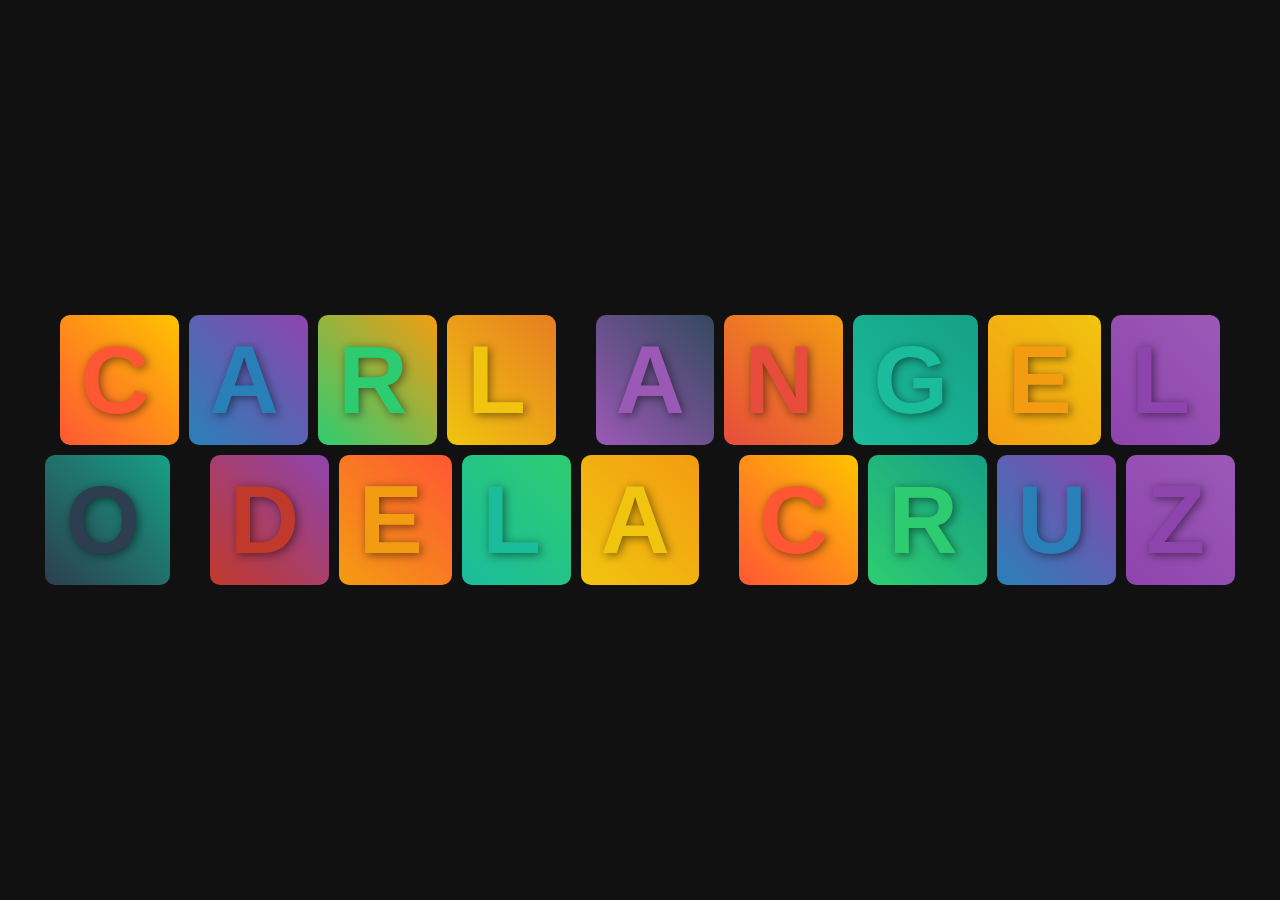
<file: index.html>
<!DOCTYPE html>
<html lang="en">
<head>
  <meta charset="UTF-8">
  <meta name="viewport" content="width=device-width, initial-scale=1.0">
  <title>Unique Design - Carl Angelo Dela Cruz</title>
  <link rel="stylesheet" href="style.css">
</head>
<body>

  <div class="name-container">
    <!-- CARL -->
    <span class="letter" id="C">C</span>
    <span class="letter" id="A">A</span>
    <span class="letter" id="R">R</span>
    <span class="letter" id="L">L</span>

    <!-- SPACE -->
    <span class="space"> </span>

    <!-- ANGELO -->
    <span class="letter" id="A2">A</span>
    <span class="letter" id="N">N</span>
    <span class="letter" id="G">G</span>
    <span class="letter" id="E">E</span>
    <span class="letter" id="L2">L</span>
    <span class="letter" id="O">O</span>

    <!-- SPACE -->
    <span class="space"> </span>

    <!-- DELA -->
    <span class="letter" id="D">D</span>
    <span class="letter" id="E2">E</span>
    <span class="letter" id="L3">L</span>
    <span class="letter" id="A3">A</span>

    <!-- SPACE -->
    <span class="space"> </span>

    <!-- CRUZ -->
    <span class="letter" id="C2">C</span>
    <span class="letter" id="R2">R</span>
    <span class="letter" id="U">U</span>
    <span class="letter" id="Z">Z</span>
  </div>

</body>
</html>
</file>
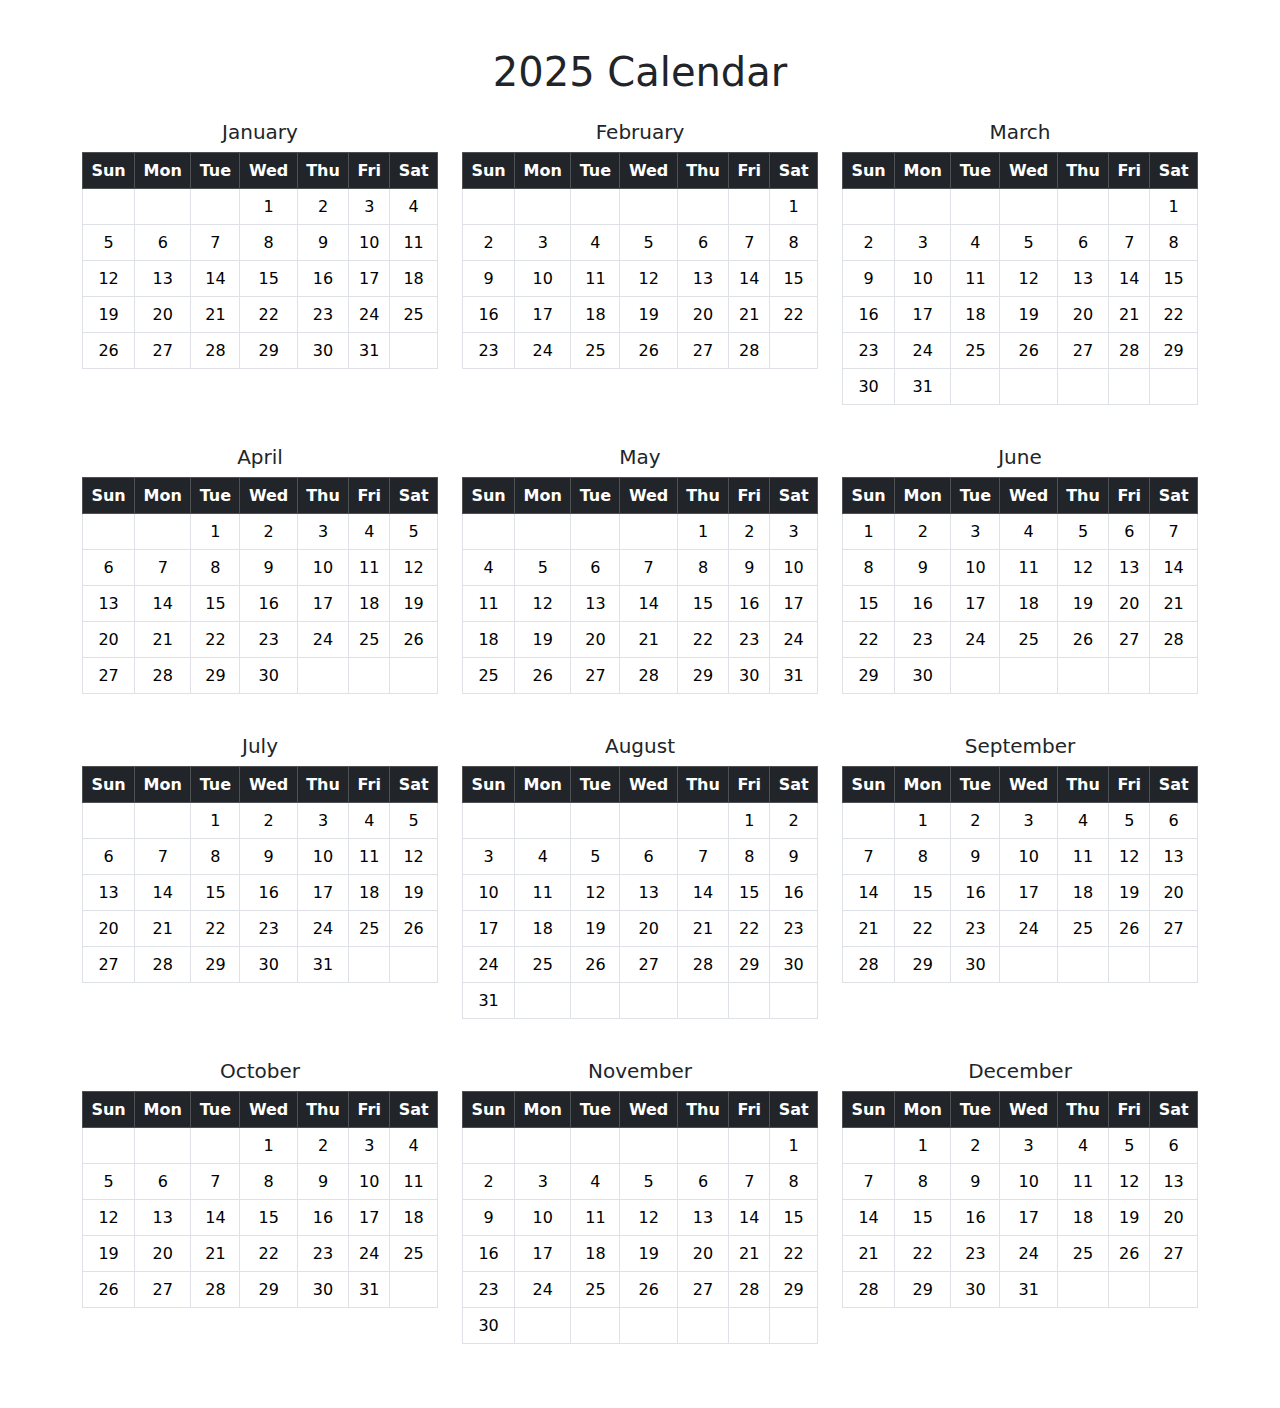
<file: calendar.html>
<html lang="en"><head>
    <meta charset="UTF-8">
    <meta name="viewport" content="width=device-width, initial-scale=1.0">
    <title>2025 Calendar</title>
    <!-- Bootstrap CSS -->
    <link rel="stylesheet" href="https://cdn.jsdelivr.net/npm/bootstrap@5.3.3/dist/css/bootstrap.min.css">
</head>
<body>
    <div class="container py-5">
      <h1 class="text-center mb-4">2025 Calendar</h1>
      <div class="row g-4">
        <!-- Loop for Months -->
        <script>
          const monthNames = [
            "January", "February", "March", "April",
            "May", "June", "July", "August",
            "September", "October", "November", "December"
          ];
  
          const daysInMonth = (month, year) => new Date(year, month + 1, 0).getDate();
          const getFirstDay = (month, year) => new Date(year, month, 1).getDay();
  
          for (let month = 0; month < 12; month++) {
            document.write(`
              <div class="col-lg-4 col-md-6">
                <h5 class="text-center">${monthNames[month]}</h5>
                <table class="table table-bordered table-responsive text-center">
                  <thead class="table-dark">
                    <tr>
                      <th>Sun</th>
                      <th>Mon</th>
                      <th>Tue</th>
                      <th>Wed</th>
                      <th>Thu</th>
                      <th>Fri</th>
                      <th>Sat</th>
                    </tr>
                  </thead>
                  <tbody>
            `);
  
            const days = daysInMonth(month, 2025);
            const firstDay = getFirstDay(month, 2025);
  
            let dayCounter = 1;
            for (let i = 0; i < 6; i++) {
              document.write('<tr>');
              for (let j = 0; j < 7; j++) {
                if ((i === 0 && j < firstDay) || dayCounter > days) {
                  document.write('<td></td>');
                } else {
                  document.write(<td>${dayCounter}</td>);
                  dayCounter++;
                }
              }
              document.write('</tr>');
              if (dayCounter > days) break;
            }
  
            document.write(`
                  </tbody>
                </table>
              </div>
            `);
          }
        </script>
              <div class="col-lg-4 col-md-6">
                <h5 class="text-center">January</h5>
                <table class="table table-bordered table-responsive text-center">
                  <thead class="table-dark">
                    <tr>
                      <th>Sun</th>
                      <th>Mon</th>
                      <th>Tue</th>
                      <th>Wed</th>
                      <th>Thu</th>
                      <th>Fri</th>
                      <th>Sat</th>
                    </tr>
                  </thead>
                  <tbody>
            <tr><td></td><td></td><td></td><td>1</td><td>2</td><td>3</td><td>4</td></tr><tr><td>5</td><td>6</td><td>7</td><td>8</td><td>9</td><td>10</td><td>11</td></tr><tr><td>12</td><td>13</td><td>14</td><td>15</td><td>16</td><td>17</td><td>18</td></tr><tr><td>19</td><td>20</td><td>21</td><td>22</td><td>23</td><td>24</td><td>25</td></tr><tr><td>26</td><td>27</td><td>28</td><td>29</td><td>30</td><td>31</td><td></td></tr>
                  </tbody>
                </table>
              </div>
            
              <div class="col-lg-4 col-md-6">
                <h5 class="text-center">February</h5>
                <table class="table table-bordered table-responsive text-center">
                  <thead class="table-dark">
                    <tr>
                      <th>Sun</th>
                      <th>Mon</th>
                      <th>Tue</th>
                      <th>Wed</th>
                      <th>Thu</th>
                      <th>Fri</th>
                      <th>Sat</th>
                    </tr>
                  </thead>
                  <tbody>
            <tr><td></td><td></td><td></td><td></td><td></td><td></td><td>1</td></tr><tr><td>2</td><td>3</td><td>4</td><td>5</td><td>6</td><td>7</td><td>8</td></tr><tr><td>9</td><td>10</td><td>11</td><td>12</td><td>13</td><td>14</td><td>15</td></tr><tr><td>16</td><td>17</td><td>18</td><td>19</td><td>20</td><td>21</td><td>22</td></tr><tr><td>23</td><td>24</td><td>25</td><td>26</td><td>27</td><td>28</td><td></td></tr>
                  </tbody>
                </table>
              </div>
            
              <div class="col-lg-4 col-md-6">
                <h5 class="text-center">March</h5>
                <table class="table table-bordered table-responsive text-center">
                  <thead class="table-dark">
                    <tr>
                      <th>Sun</th>
                      <th>Mon</th>
                      <th>Tue</th>
                      <th>Wed</th>
                      <th>Thu</th>
                      <th>Fri</th>
                      <th>Sat</th>
                    </tr>
                  </thead>
                  <tbody>
            <tr><td></td><td></td><td></td><td></td><td></td><td></td><td>1</td></tr><tr><td>2</td><td>3</td><td>4</td><td>5</td><td>6</td><td>7</td><td>8</td></tr><tr><td>9</td><td>10</td><td>11</td><td>12</td><td>13</td><td>14</td><td>15</td></tr><tr><td>16</td><td>17</td><td>18</td><td>19</td><td>20</td><td>21</td><td>22</td></tr><tr><td>23</td><td>24</td><td>25</td><td>26</td><td>27</td><td>28</td><td>29</td></tr><tr><td>30</td><td>31</td><td></td><td></td><td></td><td></td><td></td></tr>
                  </tbody>
                </table>
              </div>
            
              <div class="col-lg-4 col-md-6">
                <h5 class="text-center">April</h5>
                <table class="table table-bordered table-responsive text-center">
                  <thead class="table-dark">
                    <tr>
                      <th>Sun</th>
                      <th>Mon</th>
                      <th>Tue</th>
                      <th>Wed</th>
                      <th>Thu</th>
                      <th>Fri</th>
                      <th>Sat</th>
                    </tr>
                  </thead>
                  <tbody>
            <tr><td></td><td></td><td>1</td><td>2</td><td>3</td><td>4</td><td>5</td></tr><tr><td>6</td><td>7</td><td>8</td><td>9</td><td>10</td><td>11</td><td>12</td></tr><tr><td>13</td><td>14</td><td>15</td><td>16</td><td>17</td><td>18</td><td>19</td></tr><tr><td>20</td><td>21</td><td>22</td><td>23</td><td>24</td><td>25</td><td>26</td></tr><tr><td>27</td><td>28</td><td>29</td><td>30</td><td></td><td></td><td></td></tr>
                  </tbody>
                </table>
              </div>
            
              <div class="col-lg-4 col-md-6">
                <h5 class="text-center">May</h5>
                <table class="table table-bordered table-responsive text-center">
                  <thead class="table-dark">
                    <tr>
                      <th>Sun</th>
                      <th>Mon</th>
                      <th>Tue</th>
                      <th>Wed</th>
                      <th>Thu</th>
                      <th>Fri</th>
                      <th>Sat</th>
                    </tr>
                  </thead>
                  <tbody>
            <tr><td></td><td></td><td></td><td></td><td>1</td><td>2</td><td>3</td></tr><tr><td>4</td><td>5</td><td>6</td><td>7</td><td>8</td><td>9</td><td>10</td></tr><tr><td>11</td><td>12</td><td>13</td><td>14</td><td>15</td><td>16</td><td>17</td></tr><tr><td>18</td><td>19</td><td>20</td><td>21</td><td>22</td><td>23</td><td>24</td></tr><tr><td>25</td><td>26</td><td>27</td><td>28</td><td>29</td><td>30</td><td>31</td></tr>
                  </tbody>
                </table>
              </div>
            
              <div class="col-lg-4 col-md-6">
                <h5 class="text-center">June</h5>
                <table class="table table-bordered table-responsive text-center">
                  <thead class="table-dark">
                    <tr>
                      <th>Sun</th>
                      <th>Mon</th>
                      <th>Tue</th>
                      <th>Wed</th>
                      <th>Thu</th>
                      <th>Fri</th>
                      <th>Sat</th>
                    </tr>
                  </thead>
                  <tbody>
            <tr><td>1</td><td>2</td><td>3</td><td>4</td><td>5</td><td>6</td><td>7</td></tr><tr><td>8</td><td>9</td><td>10</td><td>11</td><td>12</td><td>13</td><td>14</td></tr><tr><td>15</td><td>16</td><td>17</td><td>18</td><td>19</td><td>20</td><td>21</td></tr><tr><td>22</td><td>23</td><td>24</td><td>25</td><td>26</td><td>27</td><td>28</td></tr><tr><td>29</td><td>30</td><td></td><td></td><td></td><td></td><td></td></tr>
                  </tbody>
                </table>
              </div>
            
              <div class="col-lg-4 col-md-6">
                <h5 class="text-center">July</h5>
                <table class="table table-bordered table-responsive text-center">
                  <thead class="table-dark">
                    <tr>
                      <th>Sun</th>
                      <th>Mon</th>
                      <th>Tue</th>
                      <th>Wed</th>
                      <th>Thu</th>
                      <th>Fri</th>
                      <th>Sat</th>
                    </tr>
                  </thead>
                  <tbody>
            <tr><td></td><td></td><td>1</td><td>2</td><td>3</td><td>4</td><td>5</td></tr><tr><td>6</td><td>7</td><td>8</td><td>9</td><td>10</td><td>11</td><td>12</td></tr><tr><td>13</td><td>14</td><td>15</td><td>16</td><td>17</td><td>18</td><td>19</td></tr><tr><td>20</td><td>21</td><td>22</td><td>23</td><td>24</td><td>25</td><td>26</td></tr><tr><td>27</td><td>28</td><td>29</td><td>30</td><td>31</td><td></td><td></td></tr>
                  </tbody>
                </table>
              </div>
            
              <div class="col-lg-4 col-md-6">
                <h5 class="text-center">August</h5>
                <table class="table table-bordered table-responsive text-center">
                  <thead class="table-dark">
                    <tr>
                      <th>Sun</th>
                      <th>Mon</th>
                      <th>Tue</th>
                      <th>Wed</th>
                      <th>Thu</th>
                      <th>Fri</th>
                      <th>Sat</th>
                    </tr>
                  </thead>
                  <tbody>
            <tr><td></td><td></td><td></td><td></td><td></td><td>1</td><td>2</td></tr><tr><td>3</td><td>4</td><td>5</td><td>6</td><td>7</td><td>8</td><td>9</td></tr><tr><td>10</td><td>11</td><td>12</td><td>13</td><td>14</td><td>15</td><td>16</td></tr><tr><td>17</td><td>18</td><td>19</td><td>20</td><td>21</td><td>22</td><td>23</td></tr><tr><td>24</td><td>25</td><td>26</td><td>27</td><td>28</td><td>29</td><td>30</td></tr><tr><td>31</td><td></td><td></td><td></td><td></td><td></td><td></td></tr>
                  </tbody>
                </table>
              </div>
            
              <div class="col-lg-4 col-md-6">
                <h5 class="text-center">September</h5>
                <table class="table table-bordered table-responsive text-center">
                  <thead class="table-dark">
                    <tr>
                      <th>Sun</th>
                      <th>Mon</th>
                      <th>Tue</th>
                      <th>Wed</th>
                      <th>Thu</th>
                      <th>Fri</th>
                      <th>Sat</th>
                    </tr>
                  </thead>
                  <tbody>
            <tr><td></td><td>1</td><td>2</td><td>3</td><td>4</td><td>5</td><td>6</td></tr><tr><td>7</td><td>8</td><td>9</td><td>10</td><td>11</td><td>12</td><td>13</td></tr><tr><td>14</td><td>15</td><td>16</td><td>17</td><td>18</td><td>19</td><td>20</td></tr><tr><td>21</td><td>22</td><td>23</td><td>24</td><td>25</td><td>26</td><td>27</td></tr><tr><td>28</td><td>29</td><td>30</td><td></td><td></td><td></td><td></td></tr>
                  </tbody>
                </table>
              </div>
            
              <div class="col-lg-4 col-md-6">
                <h5 class="text-center">October</h5>
                <table class="table table-bordered table-responsive text-center">
                  <thead class="table-dark">
                    <tr>
                      <th>Sun</th>
                      <th>Mon</th>
                      <th>Tue</th>
                      <th>Wed</th>
                      <th>Thu</th>
                      <th>Fri</th>
                      <th>Sat</th>
                    </tr>
                  </thead>
                  <tbody>
            <tr><td></td><td></td><td></td><td>1</td><td>2</td><td>3</td><td>4</td></tr><tr><td>5</td><td>6</td><td>7</td><td>8</td><td>9</td><td>10</td><td>11</td></tr><tr><td>12</td><td>13</td><td>14</td><td>15</td><td>16</td><td>17</td><td>18</td></tr><tr><td>19</td><td>20</td><td>21</td><td>22</td><td>23</td><td>24</td><td>25</td></tr><tr><td>26</td><td>27</td><td>28</td><td>29</td><td>30</td><td>31</td><td></td></tr>
                  </tbody>
                </table>
              </div>
            
              <div class="col-lg-4 col-md-6">
                <h5 class="text-center">November</h5>
                <table class="table table-bordered table-responsive text-center">
                  <thead class="table-dark">
                    <tr>
                      <th>Sun</th>
                      <th>Mon</th>
                      <th>Tue</th>
                      <th>Wed</th>
                      <th>Thu</th>
                      <th>Fri</th>
                      <th>Sat</th>
                    </tr>
                  </thead>
                  <tbody>
            <tr><td></td><td></td><td></td><td></td><td></td><td></td><td>1</td></tr><tr><td>2</td><td>3</td><td>4</td><td>5</td><td>6</td><td>7</td><td>8</td></tr><tr><td>9</td><td>10</td><td>11</td><td>12</td><td>13</td><td>14</td><td>15</td></tr><tr><td>16</td><td>17</td><td>18</td><td>19</td><td>20</td><td>21</td><td>22</td></tr><tr><td>23</td><td>24</td><td>25</td><td>26</td><td>27</td><td>28</td><td>29</td></tr><tr><td>30</td><td></td><td></td><td></td><td></td><td></td><td></td></tr>
                  </tbody>
                </table>
              </div>
            
              <div class="col-lg-4 col-md-6">
                <h5 class="text-center">December</h5>
                <table class="table table-bordered table-responsive text-center">
                  <thead class="table-dark">
                    <tr>
                      <th>Sun</th>
                      <th>Mon</th>
                      <th>Tue</th>
                      <th>Wed</th>
                      <th>Thu</th>
                      <th>Fri</th>
                      <th>Sat</th>
                    </tr>
                  </thead>
                  <tbody>
            <tr><td></td><td>1</td><td>2</td><td>3</td><td>4</td><td>5</td><td>6</td></tr><tr><td>7</td><td>8</td><td>9</td><td>10</td><td>11</td><td>12</td><td>13</td></tr><tr><td>14</td><td>15</td><td>16</td><td>17</td><td>18</td><td>19</td><td>20</td></tr><tr><td>21</td><td>22</td><td>23</td><td>24</td><td>25</td><td>26</td><td>27</td></tr><tr><td>28</td><td>29</td><td>30</td><td>31</td><td></td><td></td><td></td></tr>
                  </tbody>
                </table>
              </div>
            
      </div>
    </div>
  
    <!-- Bootstrap JS -->
    <script src="https://cdn.jsdelivr.net/npm/bootstrap@5.3.3/dist/js/bootstrap.bundle.min.js"></script>
  
  
  </body>
</html>
</file>
<file: style.css>
body {
    font-family: 'Arial', sans-serif;
    background: #111;
    color: #fff;
    display: flex;
    justify-content: center;
    align-items: center;
    height: 100vh;
    margin: 0;
    overflow: hidden;
  }
  
  .name-container {
    display: flex;
    flex-wrap: wrap;
    justify-content: center;
    align-items: center;
    font-size: 6rem;
    text-transform: uppercase;
    letter-spacing: 0.1em;
    animation: fadeIn 2s ease-in-out;
  }
  
  .letter {
    margin: 5px;
    font-weight: bold;
    position: relative;
    animation: bounce 1s ease-in-out infinite alternate;
    text-shadow: 2px 2px 10px rgba(0, 0, 0, 0.5);
    transition: transform 0.3s ease, color 0.3s ease;
  }
  
  /* Space between name sections */
  .space {
    width: 30px; /* Adjust the spacing here */
  }
  
  /* Unique styles for each letter */
  #C { color: #FF5733; background: linear-gradient(45deg, #FF5733, #FFC300); padding: 10px 20px; border-radius: 10px; }
  #A { color: #2980B9; background: linear-gradient(45deg, #2980B9, #8E44AD); padding: 10px 20px; border-radius: 10px; }
  #R { color: #2ECC71; background: linear-gradient(45deg, #2ECC71, #F39C12); padding: 10px 20px; border-radius: 10px; }
  #L { color: #F1C40F; background: linear-gradient(45deg, #F1C40F, #E67E22); padding: 10px 20px; border-radius: 10px; }
  
  #A2 { color: #9B59B6; background: linear-gradient(45deg, #9B59B6, #34495E); padding: 10px 20px; border-radius: 10px; }
  #N { color: #E74C3C; background: linear-gradient(45deg, #E74C3C, #F39C12); padding: 10px 20px; border-radius: 10px; }
  #G { color: #1ABC9C; background: linear-gradient(45deg, #1ABC9C, #16A085); padding: 10px 20px; border-radius: 10px; }
  #E { color: #F39C12; background: linear-gradient(45deg, #F39C12, #F1C40F); padding: 10px 20px; border-radius: 10px; }
  #L2 { color: #8E44AD; background: linear-gradient(45deg, #8E44AD, #9B59B6); padding: 10px 20px; border-radius: 10px; }
  #O { color: #2C3E50; background: linear-gradient(45deg, #2C3E50, #16A085); padding: 10px 20px; border-radius: 10px; }
  
  #D { color: #C0392B; background: linear-gradient(45deg, #C0392B, #8E44AD); padding: 10px 20px; border-radius: 10px; }
  #E2 { color: #F39C12; background: linear-gradient(45deg, #F39C12, #FF5733); padding: 10px 20px; border-radius: 10px; }
  #L3 { color: #1ABC9C; background: linear-gradient(45deg, #1ABC9C, #2ECC71); padding: 10px 20px; border-radius: 10px; }
  #A3 { color: #F1C40F; background: linear-gradient(45deg, #F1C40F, #F39C12); padding: 10px 20px; border-radius: 10px; }
  
  #C2 { color: #FF5733; background: linear-gradient(45deg, #FF5733, #FFC300); padding: 10px 20px; border-radius: 10px; }
  #R2 { color: #2ECC71; background: linear-gradient(45deg, #2ECC71, #16A085); padding: 10px 20px; border-radius: 10px; }
  #U { color: #2980B9; background: linear-gradient(45deg, #2980B9, #8E44AD); padding: 10px 20px; border-radius: 10px; }
  #Z { color: #8E44AD; background: linear-gradient(45deg, #8E44AD, #9B59B6); padding: 10px 20px; border-radius: 10px; }
  
  /* Animations */
  @keyframes bounce {
    0% {
      transform: translateY(0);
    }
    50% {
      transform: translateY(-20px);
    }
    100% {
      transform: translateY(0);
    }
  }
  
  @keyframes fadeIn {
    0% {
      opacity: 0;
    }
    100% {
      opacity: 1;
    }
  }
  
  /* Hover effect for each letter */
  .letter:hover {
    transform: scale(1.2);
    text-shadow: 2px 2px 15px rgba(0, 0, 0, 0.8);
    color: #FFF;
  }
</file>
